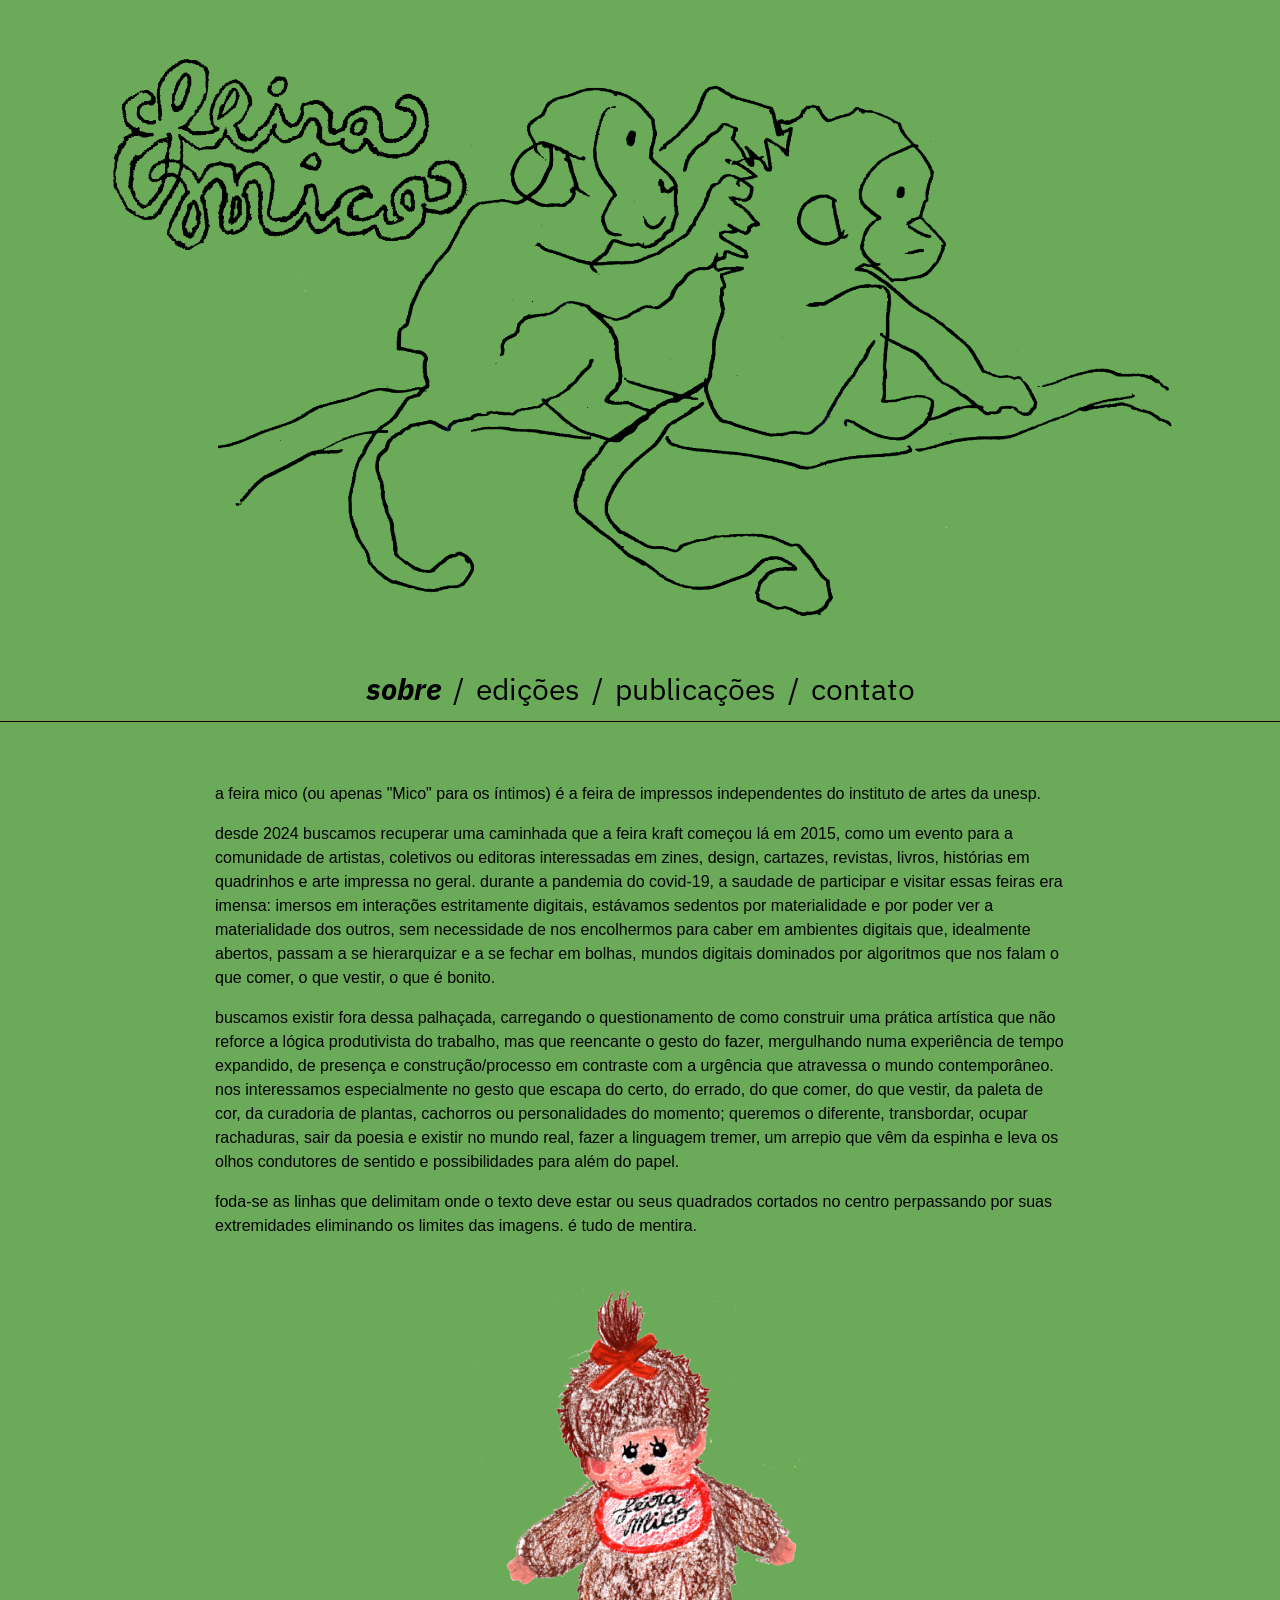
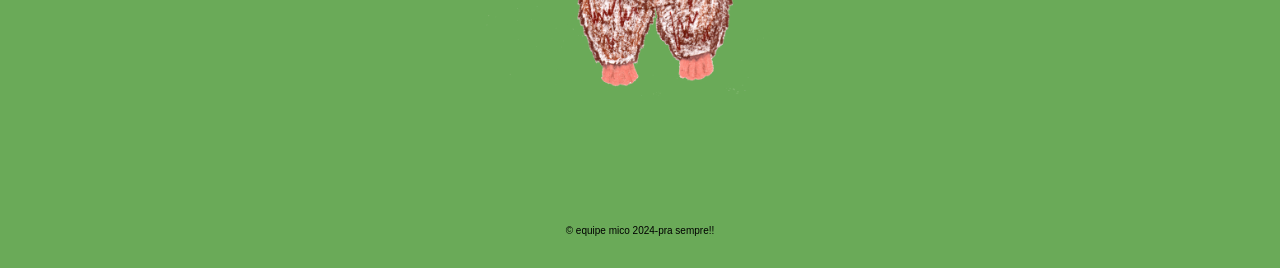
<file: index.html>
<!DOCTYPE html>
<html lang="en">

<head>
    <meta charset="UTF-8">
    <meta name="viewport" content="width=device-width, initial-scale=1.0">
    <title>existe um lugar lindo chamado feira mico</title>
    <link rel="shortcut icon" type="image/svg+xml" href="https://www.emoji.family/api/emojis/1f435/noto/svg">
    <link rel="preconnect" href="https://fonts.googleapis.com">
    <link rel="preconnect" href="https://fonts.gstatic.com" crossorigin>
    <link href="https://fonts.googleapis.com/css2?family=IBM+Plex+Sans:wght@400;500;700&display=swap" rel="stylesheet">
    <link href="./css/home.css" rel="stylesheet">
    <script src="./js/toggle.js" defer></script>
</head>

<body>
    <header>
        <center>
            <img src="assets/header2.png">
        </center>
    </header>
    <nav class="navbar">
        <button class="entry selected" data-content="#content-0">sobre</button>
        <span class="separator">/</span>

        <button class="entry" data-content="#content-a">edições</button>
        <span class="separator">/</span>

        <button class="entry" data-content="#content-b">publicações</button>
        <span class="separator">/</span>

        <button class="entry" data-content="#content-c">contato</button>
    </nav>
    <main>
        <div class="show entry-content" id="content-0">
            <p>a feira mico (ou apenas "Mico" para os íntimos) é a feira de impressos independentes do
                instituto
                de
                artes da
                unesp.</p>
            <p>desde 2024 buscamos recuperar uma caminhada que a feira kraft começou lá em 2015, como um
                evento
                para
                a
                comunidade de artistas, coletivos ou editoras interessadas em zines, design, cartazes,
                revistas,
                livros,
                histórias em quadrinhos e arte impressa no geral. durante a pandemia do covid-19, a
                saudade de
                participar e
                visitar essas feiras era imensa: imersos em interações estritamente digitais, estávamos
                sedentos
                por
                materialidade e por poder ver a materialidade dos outros, sem necessidade de nos
                encolhermos
                para
                caber
                em
                ambientes digitais que, idealmente abertos, passam a se hierarquizar e a se fechar em
                bolhas,
                mundos
                digitais
                dominados por algoritmos que nos falam o que comer, o que vestir, o que é bonito.</p>
            <p>buscamos existir fora dessa palhaçada, carregando o questionamento de como construir uma
                prática
                artística
                que
                não reforce a lógica produtivista do trabalho, mas que reencante o gesto do fazer,
                mergulhando
                numa
                experiência
                de tempo expandido, de presença e construção/processo em contraste com a urgência que
                atravessa
                o
                mundo
                contemporâneo. nos interessamos especialmente no gesto que escapa do certo, do errado,
                do que
                comer,
                do
                que
                vestir, da paleta de cor, da curadoria de plantas, cachorros ou personalidades do
                momento;
                queremos
                o
                diferente,
                transbordar, ocupar rachaduras, sair da poesia e existir no mundo real, fazer a
                linguagem
                tremer,
                um arrepio que vêm da espinha e leva os olhos condutores de sentido e possibilidades
                para além
                do
                papel.
            </p>
            <p>foda-se as linhas que delimitam onde o texto deve estar ou seus quadrados cortados no
                centro
                perpassando
                por
                suas
                extremidades eliminando os limites das imagens. é tudo de mentira.</p>
            <br>
            <center><img src="../assets/monchichi.png" width="40%"></center>
        </div>

        <div class="entry-content" id="content-a">
            <p>encontre aqui informações e registros das edições da feira mico!ebaa</p>
            <div class="row">
                <div class="column">
                    <a href="https://feiramico.github.io/24">
                        <img src="assets/mico24.png" width="250">
                        <p>feira mico 2024</p>
                    </a>
                </div>
                <div class="column">
                    <a href="https://feiramico.github.io/25">
                        <img src="assets/mico25.png" width="250">
                        <p>feira mico 2025</p>
                    </a>

                    colocar fotos e etc
                </div>
            </div>
        </div>

        <div class="entry-content" id="content-b">
            <p>impresso mico</p>
            <p>zine mico</p>
            colocar link pros pdf??? so deus sabe
        </div>

        <div class="entry-content" id="content-c">
            <p>feira mico</p>
        </div>
    </main>
</body>

<footer>
    <center>
        <p>© equipe mico 2024-pra sempre!!</p>
    </center>
</footer>
</file>
<file: css/home.css>
body,
html {
    margin: 0;
    background-color: #6aaa58;
    color: black;
    scrollbar-color: black #6aaa58;
    scrollbar-width: thin;
    font-family: "helvetica";
    font-size: 16px;
    line-height: 1.5;
    margin: 0;
}

.navbar {
    position: sticky;
    top: 0;
    z-index: 1000;
    display: flex;
    justify-content: center;
    align-items: center;
    width: 100%;
    padding: .6rem 1rem;
    background: #6aaa58;
    border-bottom: 1px solid black;
    font-family: "IBM Plex Sans", sans-serif;
    font-size: clamp(18px, 5vw, 30px);
    overflow-x: auto;
    overflow-y: hidden;
    white-space: nowrap;
    scrollbar-width: none;
    box-sizing: border-box;
    gap: .4em;
}

.navbar::-webkit-scrollbar {
    display: none;
}

.entry {
    appearance: none;
    -webkit-appearance: none;
    -moz-appearance: none;
    flex: 0 0 auto;
    padding: 0;
    margin: 0;
    background: none;
    border: 0;
    color: inherit;
    font: inherit;
    cursor: pointer;
    font-family: inherit;
    font-size: inherit;
    font-weight: 400;
    font-style: inherit;
}

.entry:hover {
    font-weight: 500;
}

.entry.selected {
    font-weight: 700;
    font-style: italic;
}

.entry-content {
    display: none;
}

.entry-content.show {
    display: block;
}

.separator {
    flex: 0 0 auto;
    user-select: none;
    pointer-events: none;
}

header {
    text-align: center;
    margin-top: 3%;
    margin-bottom: 2%;
}

header img {
    width: min(90%, 1080px);
    height: auto;
}

main {
    max-width: 850px;
    margin: 60px auto;
    padding: 0 25px;

}

img {
    max-width: 100%;
    height: auto;
}

.row {
    display: flex;
    justify-content: center;
    align-items: flex-start;
    gap: 40px;
    flex-wrap: wrap;
}

.column {
    display: flex;
    flex-direction: column;
    align-items: center;
    text-align: center;
    width: min(300px, 100%);
}

.column img {
    display: block;
    margin: 0 auto;
}

a:link {
    text-decoration: none;
    color: black;
}

a:hover {
    font-weight: bold;
    font-style: italic;
    color: black;
}

a:visited {
    color: black;
}

h1 {
    font-size: 25px;
}

h2 {
    font-size: 20px;
}

::-moz-selection {
    color: black;
    background: #8ed157;
}

::selection {
    color: black;
    background: #8ed157;
}

footer {
    text-align: center;
    font-size: 10px;
    padding: 50px 0 20px;
}

/*---------------------*/

@media screen and (max-width: 480px) {

    main {
        max-width: 100%;
    }

    .column {
        width: 100%;
    }
}
</file>
